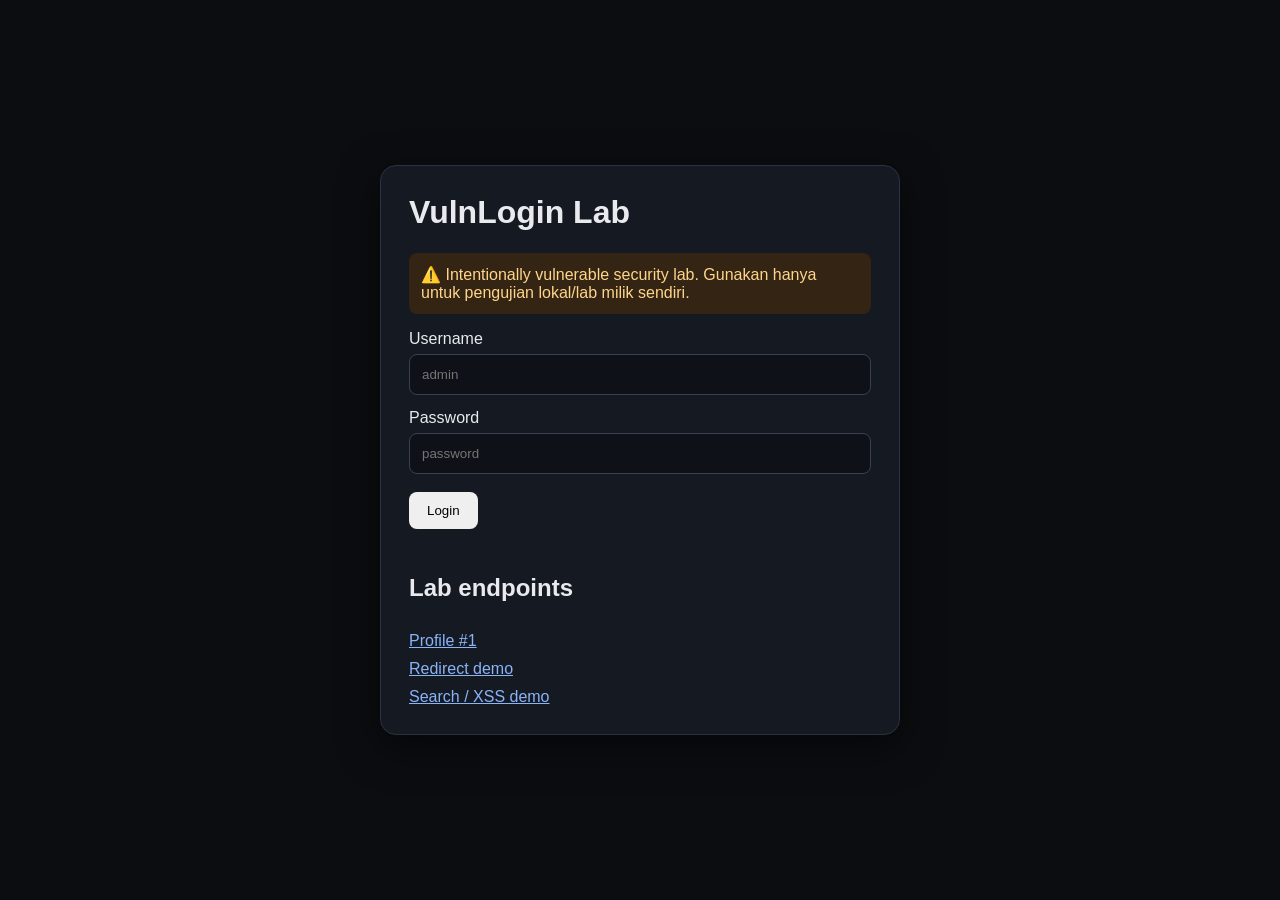
<file: index.html>
<!DOCTYPE html>
<html lang="id">
<head>
  <meta charset="UTF-8">
  <meta name="viewport" content="width=device-width, initial-scale=1.0">
  <title>VulnLogin Lab</title>
  <link rel="stylesheet" href="style.css">
</head>
<body>
  <main class="card">
    <h1>VulnLogin Lab</h1>
    <p class="warning">⚠️ Intentionally vulnerable security lab. Gunakan hanya untuk pengujian lokal/lab milik sendiri.</p>

    <form id="loginForm">
      <label>Username</label>
      <input id="username" autocomplete="username" placeholder="admin">

      <label>Password</label>
      <input id="password" type="password" autocomplete="current-password" placeholder="password">

      <button type="submit">Login</button>
    </form>

    <div id="message"></div>

    <section class="lab">
      <h2>Lab endpoints</h2>
      <a href="profile.html?id=1">Profile #1</a>
      <a href="redirect.html?url=https://example.com">Redirect demo</a>
      <a href="search.html?q=hello">Search / XSS demo</a>
    </section>
  </main>
  <script src="app.js"></script>
</body>
</html>
</file>
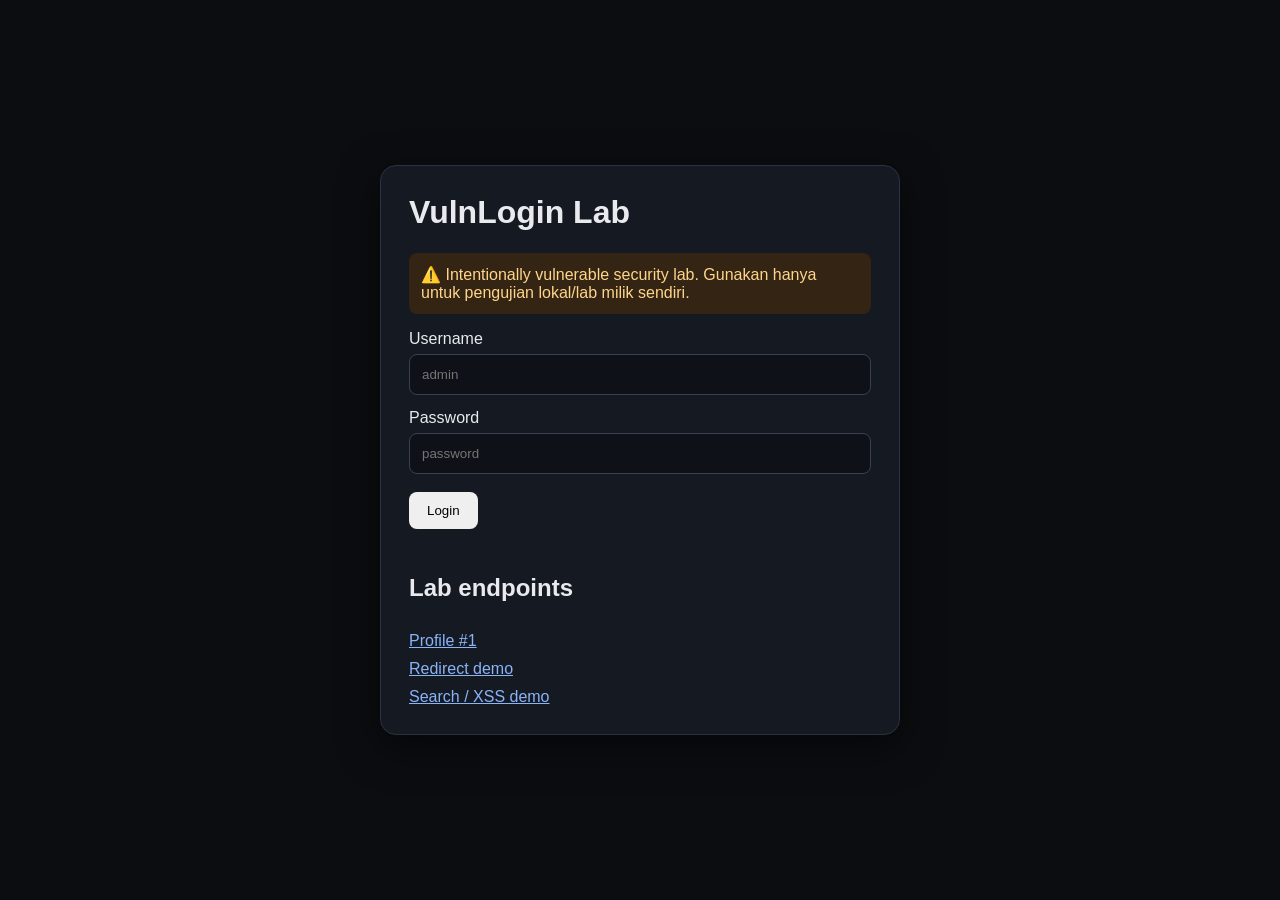
<file: dashboard.html>
<!DOCTYPE html>
<html lang="id">
<head><meta charset="UTF-8"><meta name="viewport" content="width=device-width,initial-scale=1"><title>Dashboard</title><link rel="stylesheet" href="style.css"></head>
<body>
<main class="card">
  <h1>Dashboard</h1>
  <p>Role dari localStorage: <strong id="role"></strong></p>
  <p class="hint">Demo: otorisasi hanya diperiksa di browser.</p>
  <button onclick="localStorage.removeItem('loggedIn'); location.href='index.html'">Logout</button>
</main>
<script>
// INTENTIONALLY VULNERABLE: authorization can be changed by the user.
if (localStorage.getItem("loggedIn") !== "true") location.href = "index.html";
document.getElementById("role").textContent = localStorage.getItem("role") || "unknown";
</script>
</body>
</html>
</file>
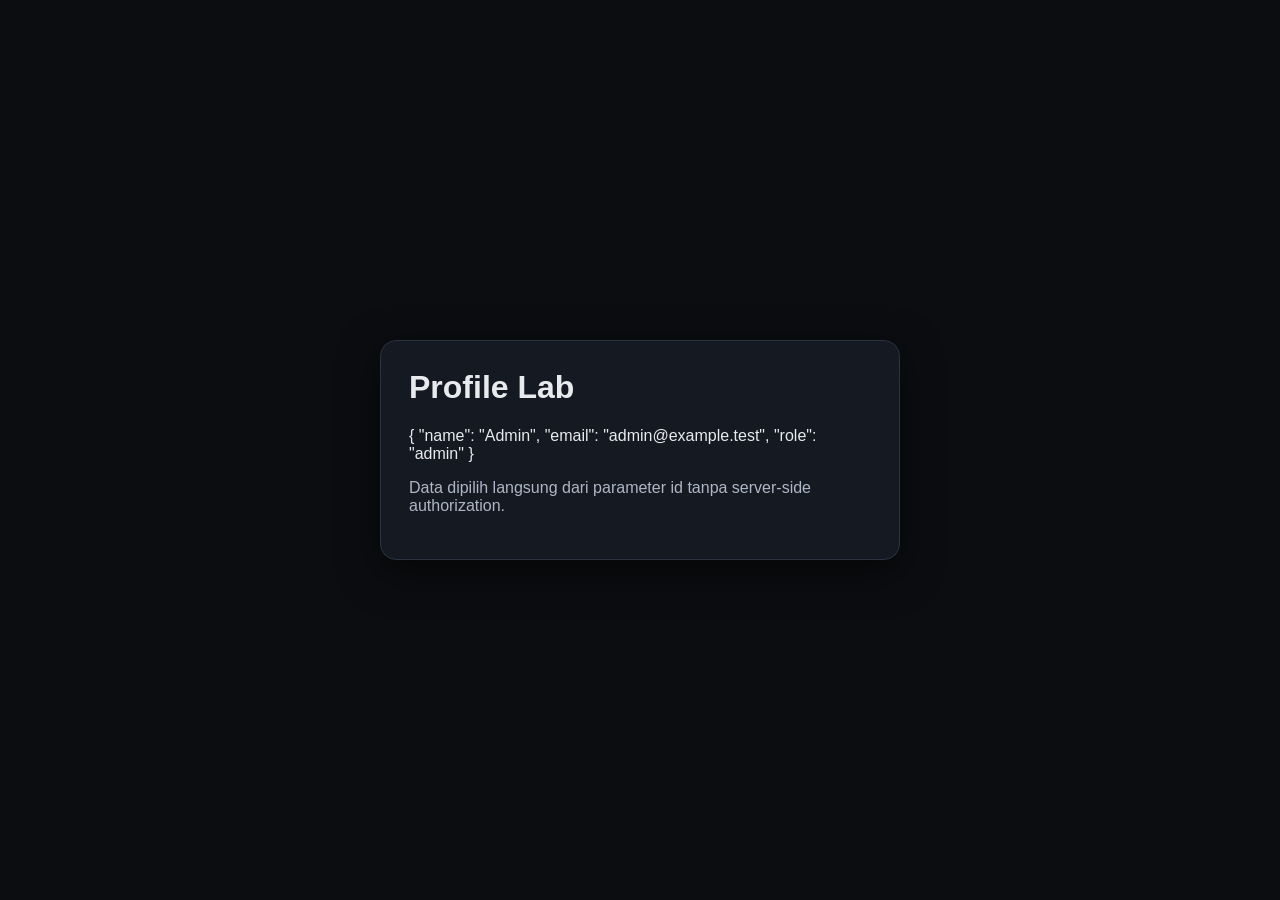
<file: profile.html>
<!DOCTYPE html>
<html lang="id">
<head><meta charset="UTF-8"><meta name="viewport" content="width=device-width,initial-scale=1"><title>IDOR Lab</title><link rel="stylesheet" href="style.css"></head>
<body>
<main class="card">
<h1>Profile Lab</h1>
<div id="profile"></div>
<p class="hint">Data dipilih langsung dari parameter id tanpa server-side authorization.</p>
</main>
<script>
// 4) IDOR/BOLA-style issue in a static lab.
// Real applications must enforce authorization on the server.
const data = {
  "1": {name:"Admin", email:"admin@example.test", role:"admin"},
  "2": {name:"Student", email:"student@example.test", role:"student"}
};
const id = new URLSearchParams(location.search).get("id") || "1";
document.getElementById("profile").textContent =
  JSON.stringify(data[id] || {error:"not found"}, null, 2);
</script>
</body>
</html>
</file>
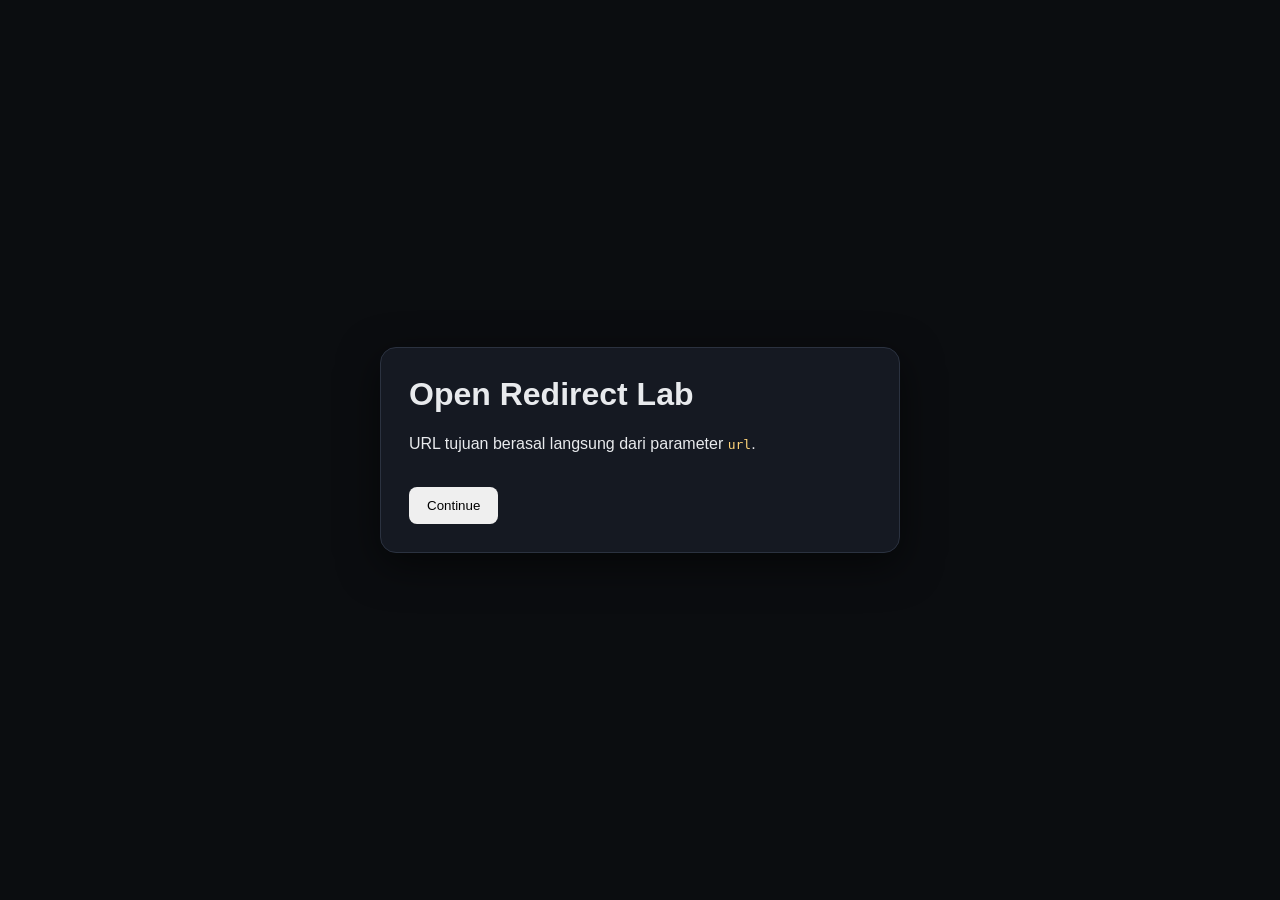
<file: redirect.html>
<!DOCTYPE html>
<html lang="id">
<head><meta charset="UTF-8"><meta name="viewport" content="width=device-width,initial-scale=1"><title>Open Redirect Lab</title><link rel="stylesheet" href="style.css"></head>
<body>
<main class="card">
<h1>Open Redirect Lab</h1>
<p>URL tujuan berasal langsung dari parameter <code>url</code>.</p>
<button id="go">Continue</button>
</main>
<script>
// 5) Open redirect: no allowlist/validation.
const target = new URLSearchParams(location.search).get("url");
document.getElementById("go").onclick = () => {
  if (target) location.href = target;
};
</script>
</body>
</html>
</file>
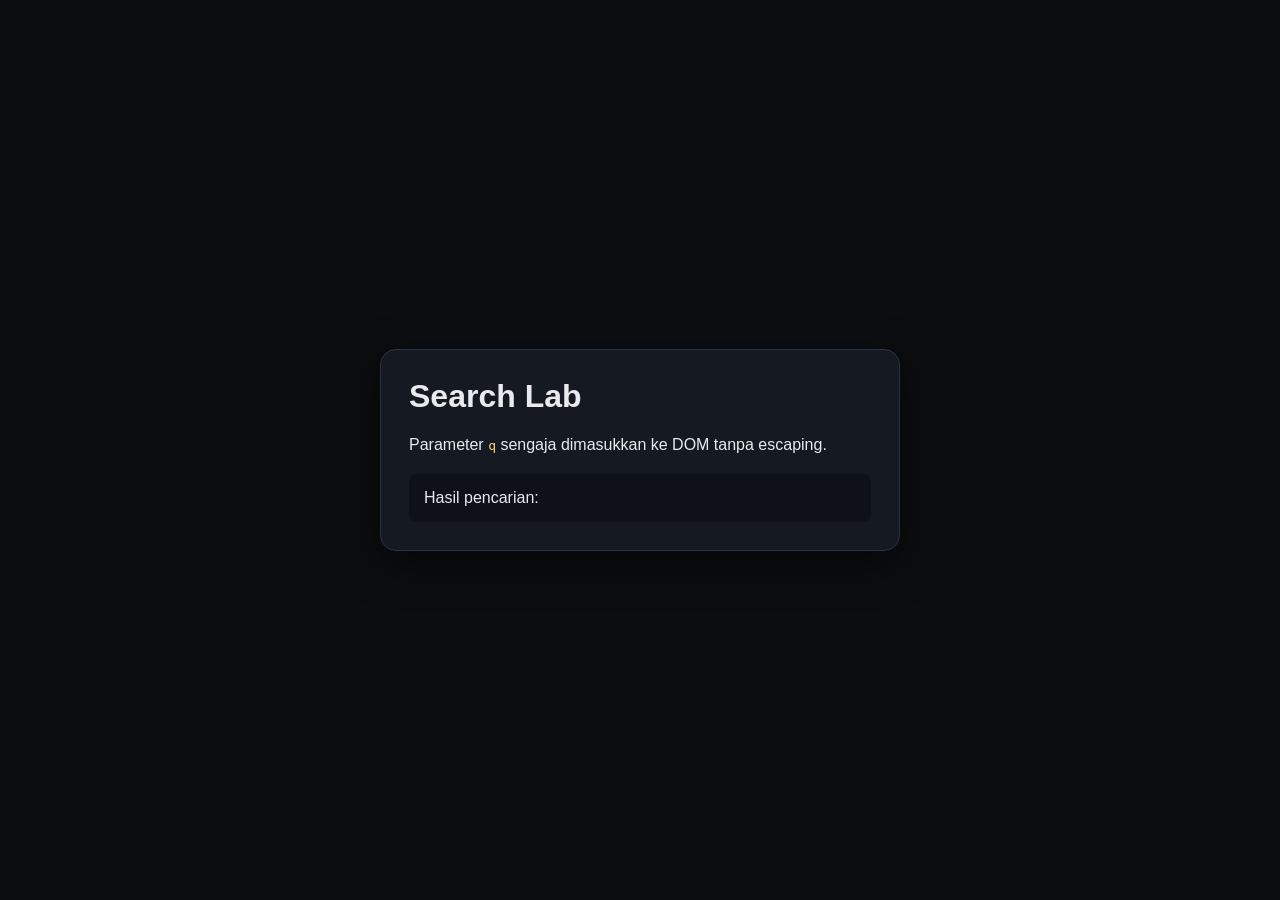
<file: search.html>
<!DOCTYPE html>
<html lang="id">
<head><meta charset="UTF-8"><meta name="viewport" content="width=device-width,initial-scale=1"><title>Search XSS Lab</title><link rel="stylesheet" href="style.css"></head>
<body>
<main class="card">
<h1>Search Lab</h1>
<p>Parameter <code>q</code> sengaja dimasukkan ke DOM tanpa escaping.</p>
<div id="result"></div>
</main>
<script>
// 3) Reflected/DOM XSS-style sink.
// Lab-only demonstration: innerHTML receives URL-controlled input.
const q = new URLSearchParams(location.search).get("q") || "";
document.getElementById("result").innerHTML = "Hasil pencarian: " + q;
</script>
</body>
</html>
</file>
<file: style.css>
*{box-sizing:border-box}body{margin:0;min-height:100vh;display:grid;place-items:center;background:#0b0d10;color:#e8eaed;font-family:Arial,sans-serif}.card{width:min(92%,520px);padding:28px;background:#151922;border:1px solid #2b3240;border-radius:16px;box-shadow:0 12px 40px #0008}h1{margin-top:0}label{display:block;margin:14px 0 6px}input{width:100%;padding:12px;border-radius:8px;border:1px solid #394150;background:#0e1117;color:#fff}button{margin-top:18px;padding:11px 18px;border:0;border-radius:8px;cursor:pointer}.warning{padding:12px;background:#332414;border-radius:8px;color:#ffd58a}.hint{color:#aeb7c4}.lab{display:grid;gap:10px;margin-top:25px}.lab a{color:#8ab4f8}code{color:#ffd479}#result{margin-top:20px;padding:15px;background:#0e1117;border-radius:8px}pre{white-space:pre-wrap}
</file>
